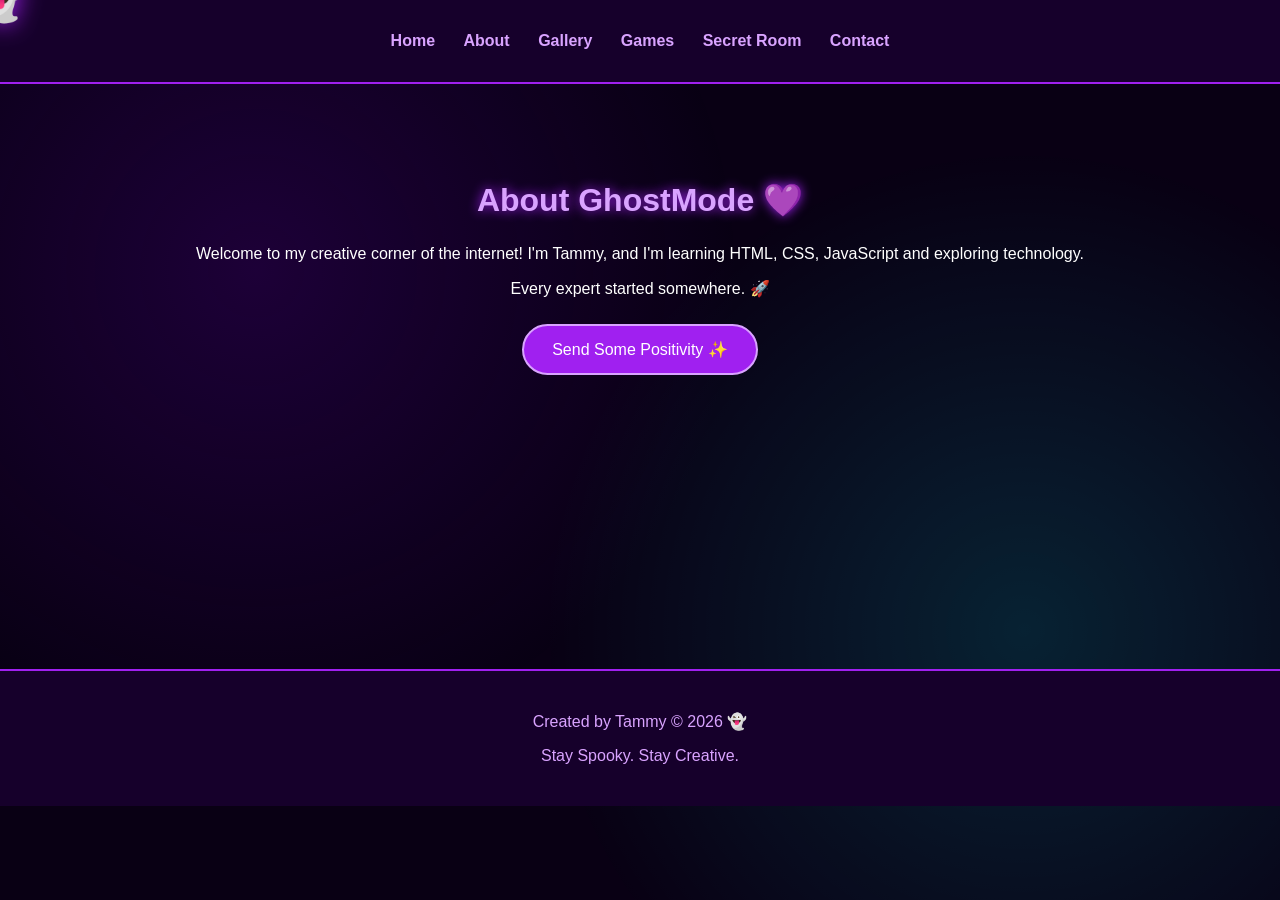
<file: about.html>
<!DOCTYPE html>
<html lang="en">
<head>
    <meta charset="UTF-8">
    <meta name="viewport" content="width=device-width, initial-scale=1.0">
    <title>About | GhostMode 👻</title>
    <link rel="stylesheet" href="style.css">
</head>
<body>
    <div class="ghost" style="left:10%; animation-delay:0s;">👻</div>
    <div class="ghost" style="left:80%; animation-delay:4s;">👻</div>
    <div class="ghost" style="left:45%; animation-delay:7s;">👻</div>
    <div id="mouseGhost">👻</div>
    
<nav>
    <a href="index.html">Home</a>
    <a href="about.html">About</a>
    <a href="gallery.html">Gallery</a>
    <a href="games.html">Games</a>
    <a href="secret.html">Secret Room</a>
    <a href="contact.html">Contact</a>
</nav>

    <main>
        <section id="about">

        <h2>About GhostMode 💜</h2>

        <p>
            Welcome to my creative corner of the internet!
            I'm Tammy, and I'm learning HTML, CSS,
            JavaScript and exploring technology.
        </p>

        <p id="changeText">
            Every expert started somewhere. 🚀
        </p>

        <button onclick="changeMessage()">
            Send Some Positivity ✨
        </button>

    </section>
    </main>
    
<footer>
    <p>Created by Tammy © 2026 👻</p>
    <p>Stay Spooky. Stay Creative.</p>
</footer>

    
    <script src="script.js"></script>
</body>
</html>
</file>
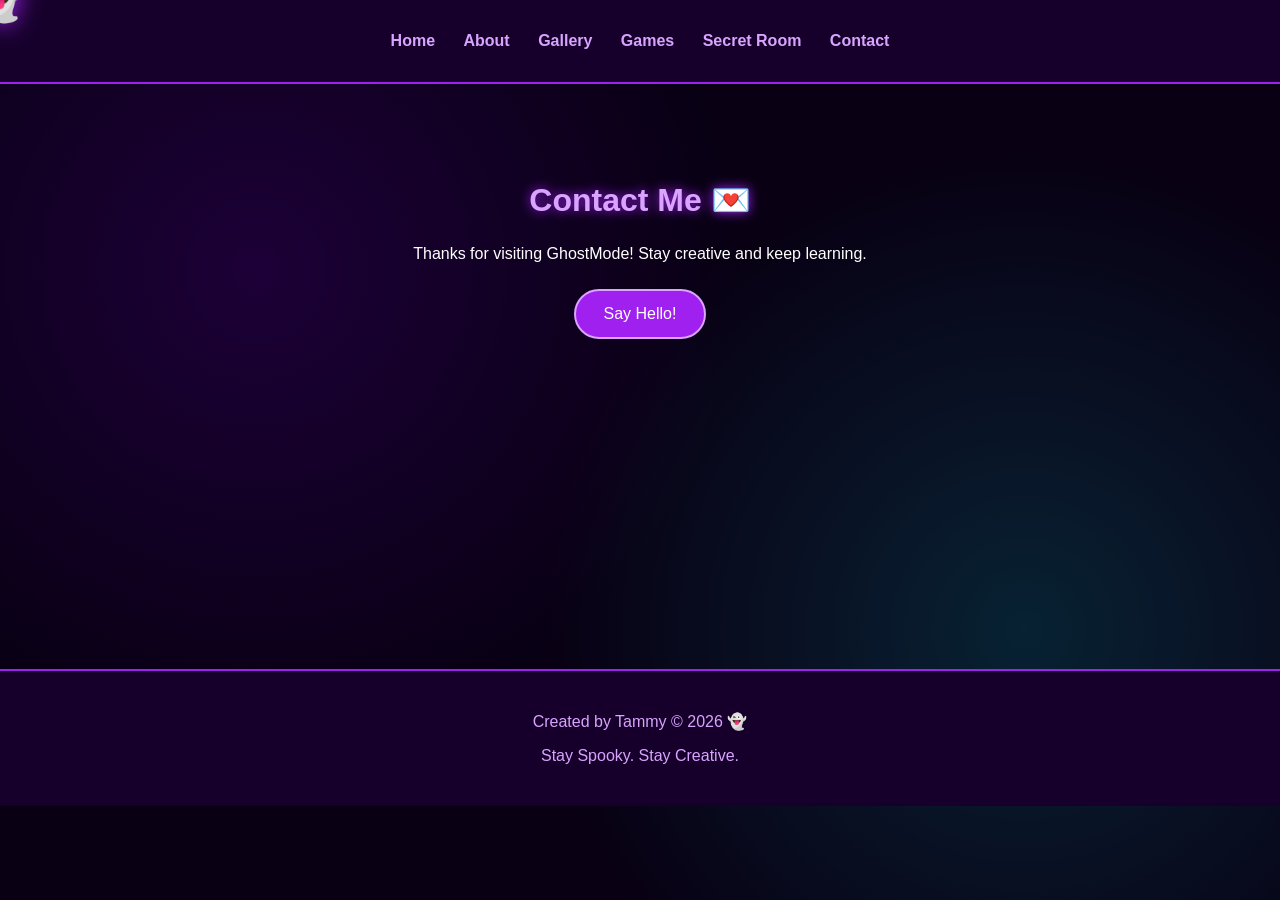
<file: contact.html>
<!DOCTYPE html>
<html lang="en">
<head>
    <meta charset="UTF-8">
    <meta name="viewport" content="width=device-width, initial-scale=1.0">
    <title>Contact | GhostMode 👻</title>
    <link rel="stylesheet" href="style.css">
</head>
<body>
    <div class="ghost" style="left:10%; animation-delay:0s;">👻</div>
    <div class="ghost" style="left:80%; animation-delay:4s;">👻</div>
    <div class="ghost" style="left:45%; animation-delay:7s;">👻</div>
    <div id="mouseGhost">👻</div>
    
<nav>
    <a href="index.html">Home</a>
    <a href="about.html">About</a>
    <a href="gallery.html">Gallery</a>
    <a href="games.html">Games</a>
    <a href="secret.html">Secret Room</a>
    <a href="contact.html">Contact</a>
</nav>

    <main>
        <section id="contact">

        <h2>Contact Me 💌</h2>

        <p>
            Thanks for visiting GhostMode!
            Stay creative and keep learning.
        </p>

        <button onclick="contactMessage()">
            Say Hello!
        </button>

    </section>
    </main>
    
<footer>
    <p>Created by Tammy © 2026 👻</p>
    <p>Stay Spooky. Stay Creative.</p>
</footer>

    
    <script src="script.js"></script>
</body>
</html>
</file>
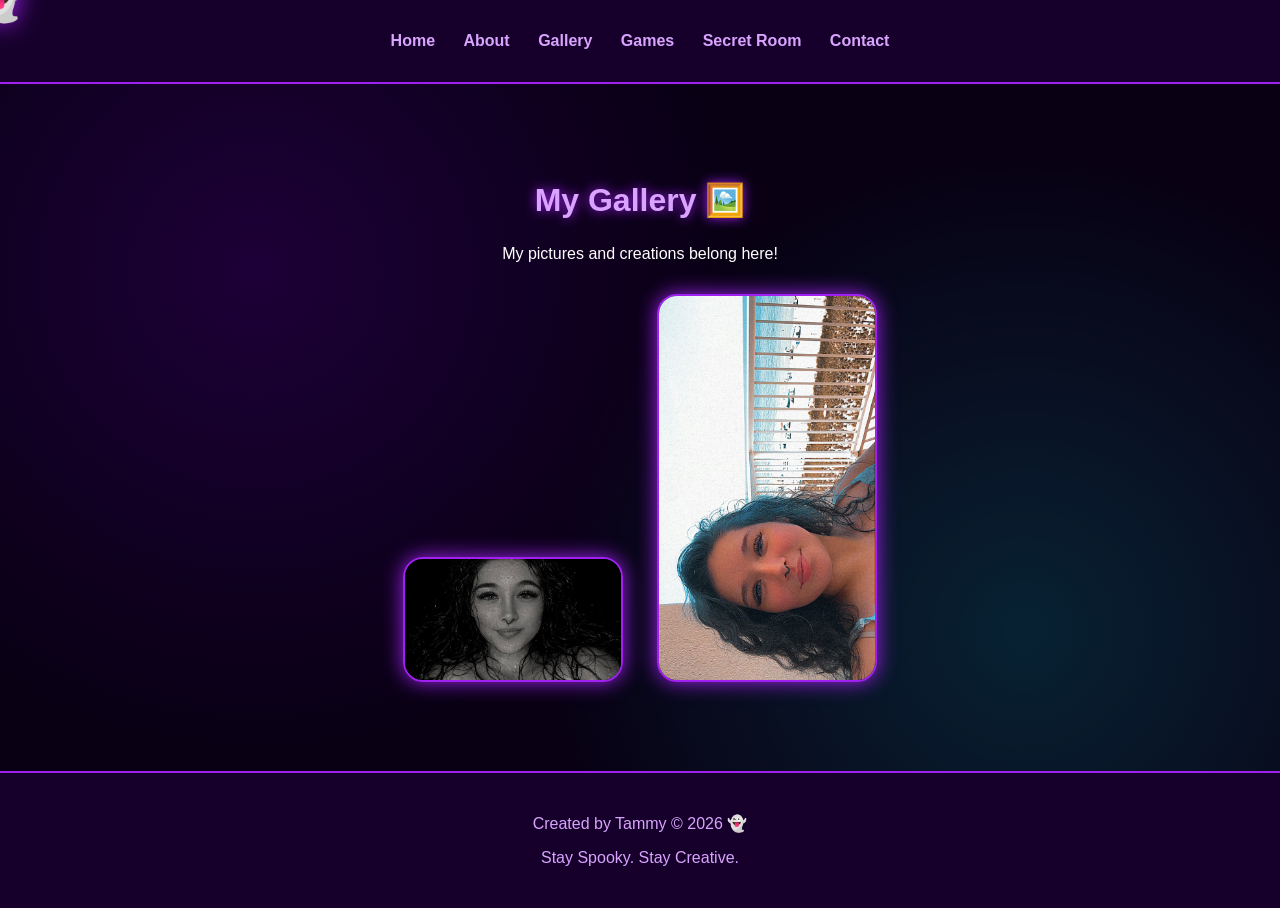
<file: gallery.html>
<!DOCTYPE html>
<html lang="en">
<head>
    <meta charset="UTF-8">
    <meta name="viewport" content="width=device-width, initial-scale=1.0">
    <title>Gallery | GhostMode 👻</title>
    <link rel="stylesheet" href="style.css">
</head>
<body>
    <div class="ghost" style="left:10%; animation-delay:0s;">👻</div>
    <div class="ghost" style="left:80%; animation-delay:4s;">👻</div>
    <div class="ghost" style="left:45%; animation-delay:7s;">👻</div>
    <div id="mouseGhost">👻</div>
    
<nav>
    <a href="index.html">Home</a>
    <a href="about.html">About</a>
    <a href="gallery.html">Gallery</a>
    <a href="games.html">Games</a>
    <a href="secret.html">Secret Room</a>
    <a href="contact.html">Contact</a>
</nav>

    <main>
        <section id="gallery" class="gallery">

        <h2>My Gallery 🖼️</h2>

        <p>My pictures and creations belong here!</p>

        <img src="mypicture.jpg" alt="Tammy's personal picture">
        <img src="mylastpicture.jpg" alt="Tammy's personal picture">

    </section>
    </main>
    
<footer>
    <p>Created by Tammy © 2026 👻</p>
    <p>Stay Spooky. Stay Creative.</p>
</footer>

    
    <script src="script.js"></script>
</body>
</html>
</file>
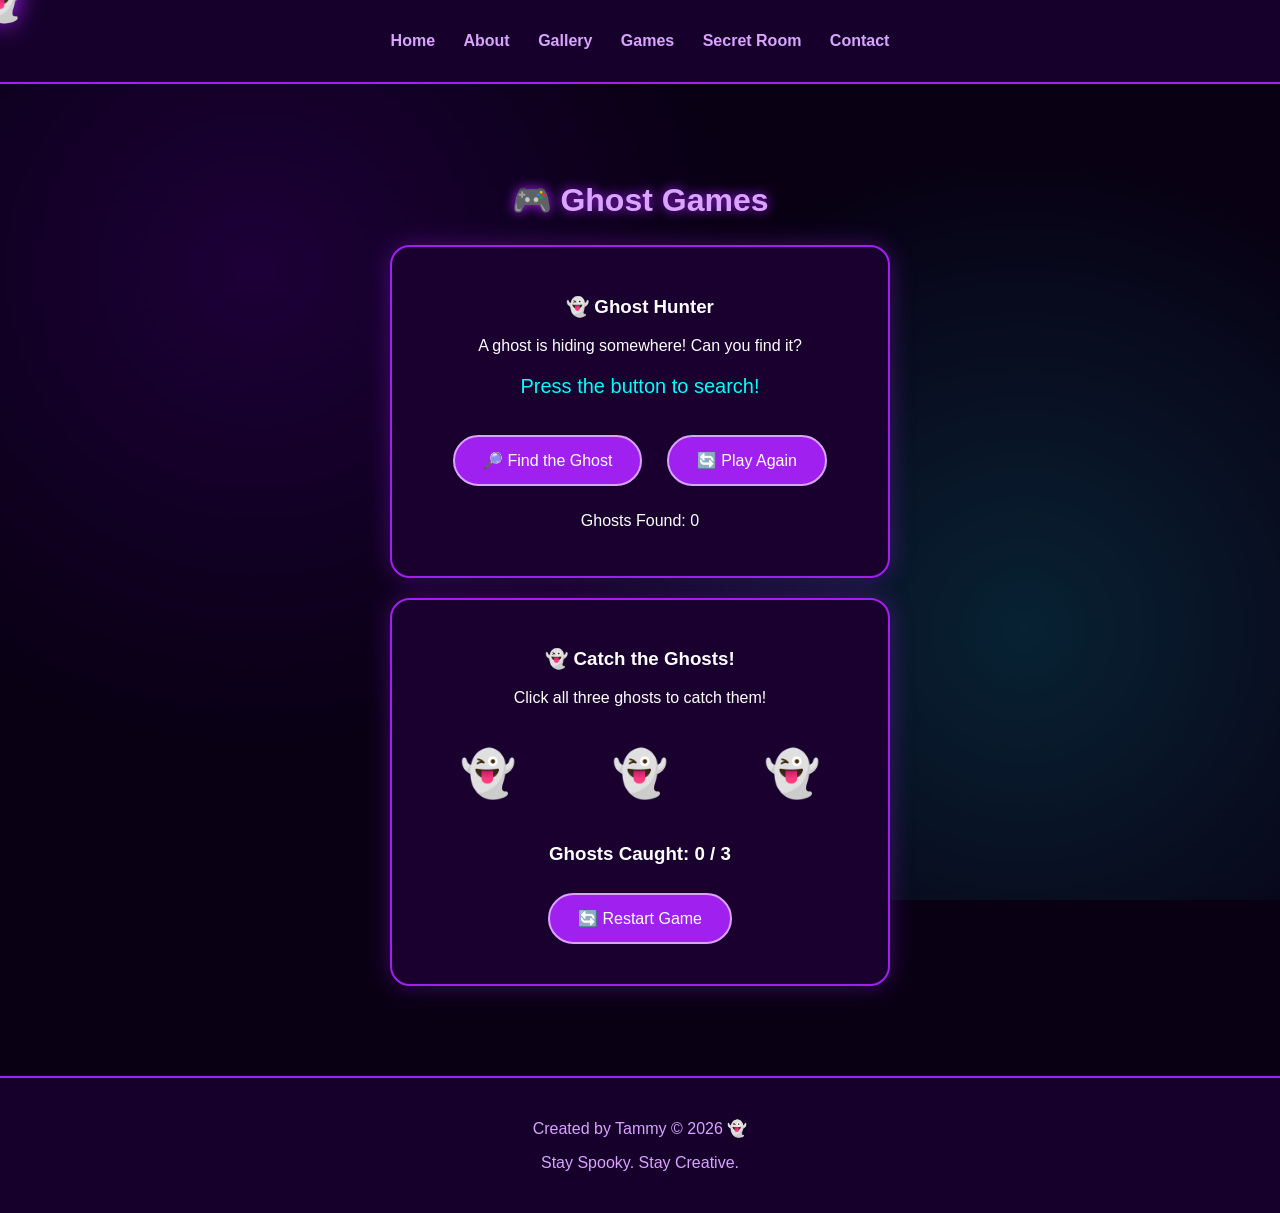
<file: games.html>
<!DOCTYPE html>
<html lang="en">
<head>
    <meta charset="UTF-8">
    <meta name="viewport" content="width=device-width, initial-scale=1.0">
    <title>Games | GhostMode 👻</title>
    <link rel="stylesheet" href="style.css">
</head>
<body>
    <div class="ghost" style="left:10%; animation-delay:0s;">👻</div>
    <div class="ghost" style="left:80%; animation-delay:4s;">👻</div>
    <div class="ghost" style="left:45%; animation-delay:7s;">👻</div>
    <div id="mouseGhost">👻</div>
    
<nav>
    <a href="index.html">Home</a>
    <a href="about.html">About</a>
    <a href="gallery.html">Gallery</a>
    <a href="games.html">Games</a>
    <a href="secret.html">Secret Room</a>
    <a href="contact.html">Contact</a>
</nav>

    <main>
        <section id="games">

        <h2>🎮 Ghost Games</h2>

        <!-- GHOST HUNTING -->

        <div class="game-box">

            <h3>👻 Ghost Hunter</h3>

            <p>
                A ghost is hiding somewhere!
                Can you find it?
            </p>

            <p id="gameMessage">
                Press the button to search!
            </p>

            <button onclick="huntGhost()">
                🔎 Find the Ghost
            </button>

            <button onclick="resetGame()">
                🔄 Play Again
            </button>

            <p id="score">Ghosts Found: 0</p>

        </div>

        <!-- CATCH THE GHOST -->

        <div class="game-box">

            <h3>👻 Catch the Ghosts!</h3>

            <p>Click all three ghosts to catch them!</p>

            <div id="ghostContainer">

                <button class="catchGhost">👻</button>

                <button class="catchGhost">👻</button>

                <button class="catchGhost">👻</button>

            </div>

            <h3 id="ghostScore">Ghosts Caught: 0 / 3</h3>

            <button onclick="resetCatchGame()">
                🔄 Restart Game
            </button>

        </div>

    </section>
    </main>
    
<footer>
    <p>Created by Tammy © 2026 👻</p>
    <p>Stay Spooky. Stay Creative.</p>
</footer>

    
    <script src="script.js"></script>
</body>
</html>
</file>
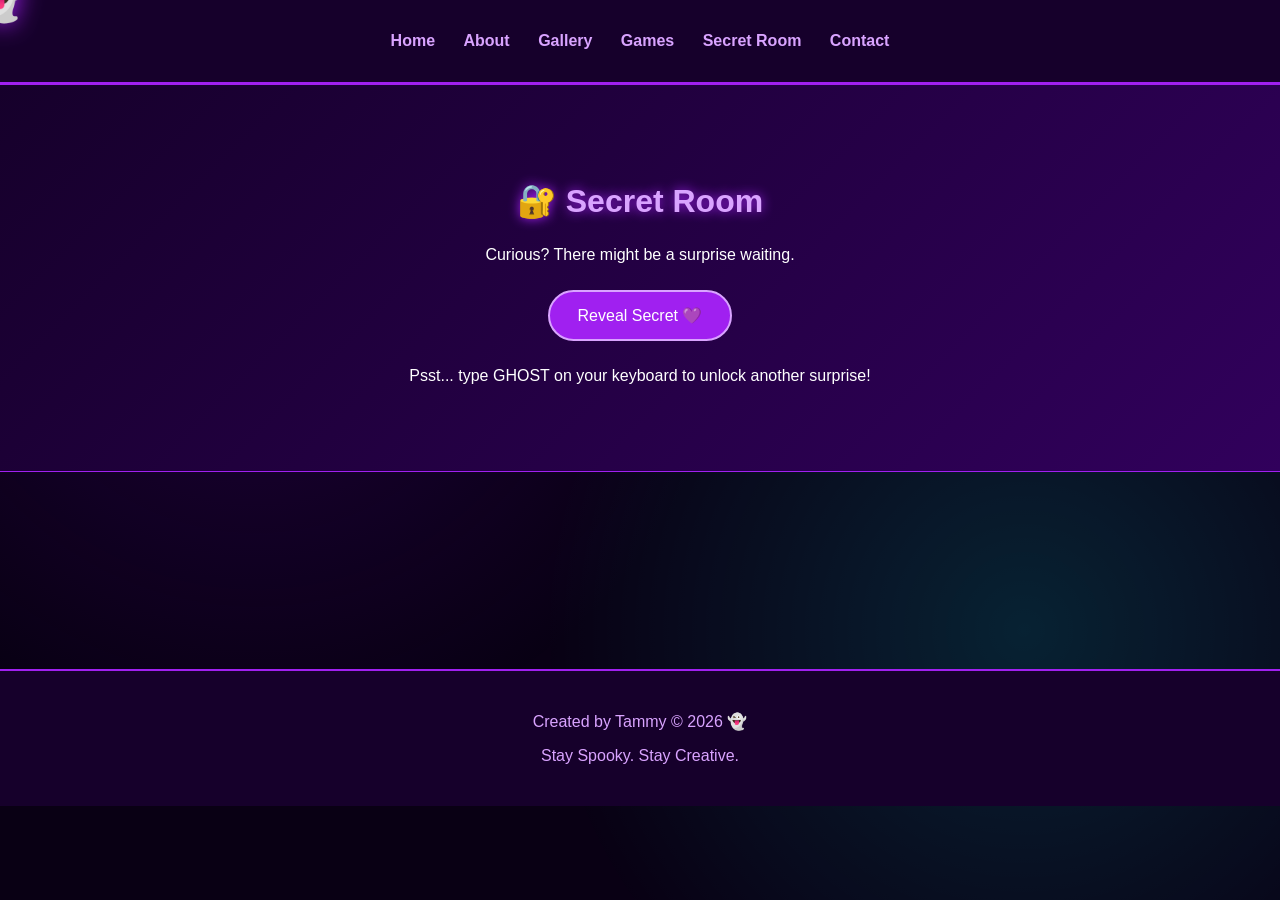
<file: secret.html>
<!DOCTYPE html>
<html lang="en">
<head>
    <meta charset="UTF-8">
    <meta name="viewport" content="width=device-width, initial-scale=1.0">
    <title>Secret Room | GhostMode 👻</title>
    <link rel="stylesheet" href="style.css">
</head>
<body>
    <div class="ghost" style="left:10%; animation-delay:0s;">👻</div>
    <div class="ghost" style="left:80%; animation-delay:4s;">👻</div>
    <div class="ghost" style="left:45%; animation-delay:7s;">👻</div>
    <div id="mouseGhost">👻</div>
    
<nav>
    <a href="index.html">Home</a>
    <a href="about.html">About</a>
    <a href="gallery.html">Gallery</a>
    <a href="games.html">Games</a>
    <a href="secret.html">Secret Room</a>
    <a href="contact.html">Contact</a>
</nav>

    <main>
        <section id="secretRoom">

        <h2>🔐 Secret Room</h2>

        <p>
            Curious? There might be a surprise waiting.
        </p>

        <button onclick="secretMessage()">
            Reveal Secret 💜
        </button>

        <p id="secretMessageText"></p>

        <p>
            Psst... type GHOST on your keyboard
            to unlock another surprise!
        </p>

    </section>
    </main>
    
<footer>
    <p>Created by Tammy © 2026 👻</p>
    <p>Stay Spooky. Stay Creative.</p>
</footer>

    
    <script src="script.js"></script>
</body>
</html>
</file>
<file: style.css>
/* GENERAL SETTINGS */

        * {
            box-sizing: border-box;
        }

        html {
            scroll-behavior: smooth;
        }

        body {
            margin: 0;
            font-family: Arial, sans-serif;
            background: #090014;
            color: white;
            overflow-x: hidden;
        }

        /* ANIMATED BACKGROUND */

        body::before {
            content: "";
            position: fixed;
            inset: 0;
            background:
                radial-gradient(circle at 20% 30%, #45008055, transparent 40%),
                radial-gradient(circle at 80% 70%, #00ffff22, transparent 40%);
            z-index: -2;
            animation: backgroundGlow 8s infinite alternate;
            pointer-events: none;
        }

        @keyframes backgroundGlow {
            from { opacity: 0.5; }
            to { opacity: 1; }
        }

        /* NAVIGATION */

        nav {
            background: #16002b;
            padding: 20px;
            text-align: center;
            border-bottom: 2px solid #a020f0;
            position: sticky;
            top: 0;
            z-index: 100;
        }

        nav a {
            color: #d9a3ff;
            text-decoration: none;
            margin: 12px;
            font-weight: bold;
            transition: 0.3s;
        }

        nav a:hover {
            color: #00ffff;
            text-shadow: 0 0 15px #00ffff;
        }

        /* HOMEPAGE */

        header {
            min-height: 500px;
            display: flex;
            flex-direction: column;
            justify-content: center;
            align-items: center;
            text-align: center;
            padding: 80px 20px;
            background: linear-gradient(135deg, #090014, #31005c);
        }

        h1 {
            font-size: 55px;
            color: #d9a3ff;
            text-shadow: 0 0 20px #a020f0;
        }

        header p {
            font-size: 19px;
            color: #ddd;
        }

        /* BUTTONS */

        button {
            background: #a020f0;
            color: white;
            padding: 14px 28px;
            border: 2px solid #d9a3ff;
            border-radius: 30px;
            cursor: pointer;
            font-size: 16px;
            margin: 10px;
            transition: 0.3s;
        }

        button:hover {
            background: #00ffff;
            color: black;
            box-shadow: 0 0 25px #00ffff;
            transform: scale(1.08);
        }

        /* SECTIONS */

        section {
            padding: 70px 20px;
            text-align: center;
            position: relative;
        }

        h2 {
            color: #d9a3ff;
            font-size: 32px;
            text-shadow: 0 0 12px #a020f0;
        }

        /* FLOATING GHOSTS */

        .ghost {
            position: fixed;
            font-size: 40px;
            z-index: 1;
            pointer-events: none;
            animation: floatGhost 12s linear infinite;
            opacity: 0.7;
        }

        @keyframes floatGhost {
            0% {
                transform: translateY(110vh) translateX(0);
            }

            50% {
                transform: translateY(50vh) translateX(50px);
            }

            100% {
                transform: translateY(-100px) translateX(-30px);
            }
        }

        /* RANDOM SPARKLES */

        .sparkle {
            position: fixed;
            color: #00ffff;
            pointer-events: none;
            z-index: 2;
            animation: sparkleMove 5s linear forwards;
        }

        @keyframes sparkleMove {
            0% {
                transform: translateY(100vh) rotate(0deg);
                opacity: 0;
            }

            50% { opacity: 1; }

            100% {
                transform: translateY(-50px) rotate(360deg);
                opacity: 0;
            }
        }

        /* GALLERY */

        .gallery img {
            width: 220px;
            max-width: 90%;
            border-radius: 20px;
            margin: 15px;
            border: 2px solid #a020f0;
            box-shadow: 0 0 20px #a020f0;
            transition: 0.4s;
        }

        .gallery img:hover {
            transform: scale(1.1) rotate(2deg);
            box-shadow: 0 0 30px #00ffff;
        }

        /* GAME BOXES */

        .game-box {
            background: #19002e;
            border: 2px solid #a020f0;
            border-radius: 20px;
            padding: 30px;
            max-width: 500px;
            margin: 20px auto;
            box-shadow: 0 0 25px #a020f055;
        }

        #gameMessage {
            color: #00ffff;
            font-size: 20px;
            min-height: 30px;
        }

        #ghostContainer {
            display: flex;
            justify-content: center;
            gap: 20px;
            flex-wrap: wrap;
        }

        .catchGhost {
            background: transparent;
            border: none;
            font-size: 45px;
            animation: ghostBounce 2s infinite;
        }

        .catchGhost:hover {
            background: transparent;
            transform: scale(1.4);
        }

        .catchGhost:disabled {
            cursor: default;
            opacity: 0.6;
        }

        @keyframes ghostBounce {
            0%, 100% { margin-top: 0; }
            50% { margin-top: -12px; }
        }

        /* SECRET ROOM */

        #secretRoom {
            background: linear-gradient(135deg, #16002b, #31005c);
            border-top: 1px solid #a020f0;
            border-bottom: 1px solid #a020f0;
        }

        /* MOUSE FOLLOWING GHOST */

        #mouseGhost {
            position: fixed;
            top: 0;
            left: 0;
            font-size: 40px;
            pointer-events: none;
            z-index: 9999;
            transform: translate(-50%, -50%);
            transition: left 0.12s ease, top 0.12s ease;
            filter: drop-shadow(0 0 12px #a020f0);
            display: none;
        }

        /* FOOTER */

        footer {
            background: #16002b;
            color: #d9a3ff;
            text-align: center;
            padding: 25px;
            border-top: 2px solid #a020f0;
        }

        /* MOBILE DESIGN */

        @media (max-width: 768px) {

            h1 {
                font-size: 36px;
            }

            nav a {
                display: inline-block;
                margin: 7px;
                font-size: 13px;
            }

            header {
                min-height: 400px;
            }

            #mouseGhost {
                display: none !important;
            }

        }

        @media (prefers-reduced-motion: reduce) {
            *, *::before, *::after {
                animation-duration: 0.01ms !important;
                scroll-behavior: auto !important;
            }
        }

/* MULTI-PAGE LAYOUT */
main {
    min-height: 65vh;
}
main > header {
    width: 100%;
}
nav a {
    display: inline-block;
}
@media (max-width: 768px) {
    nav {
        padding: 12px 8px;
    }
    nav a {
        margin: 7px;
    }
}
</file>
